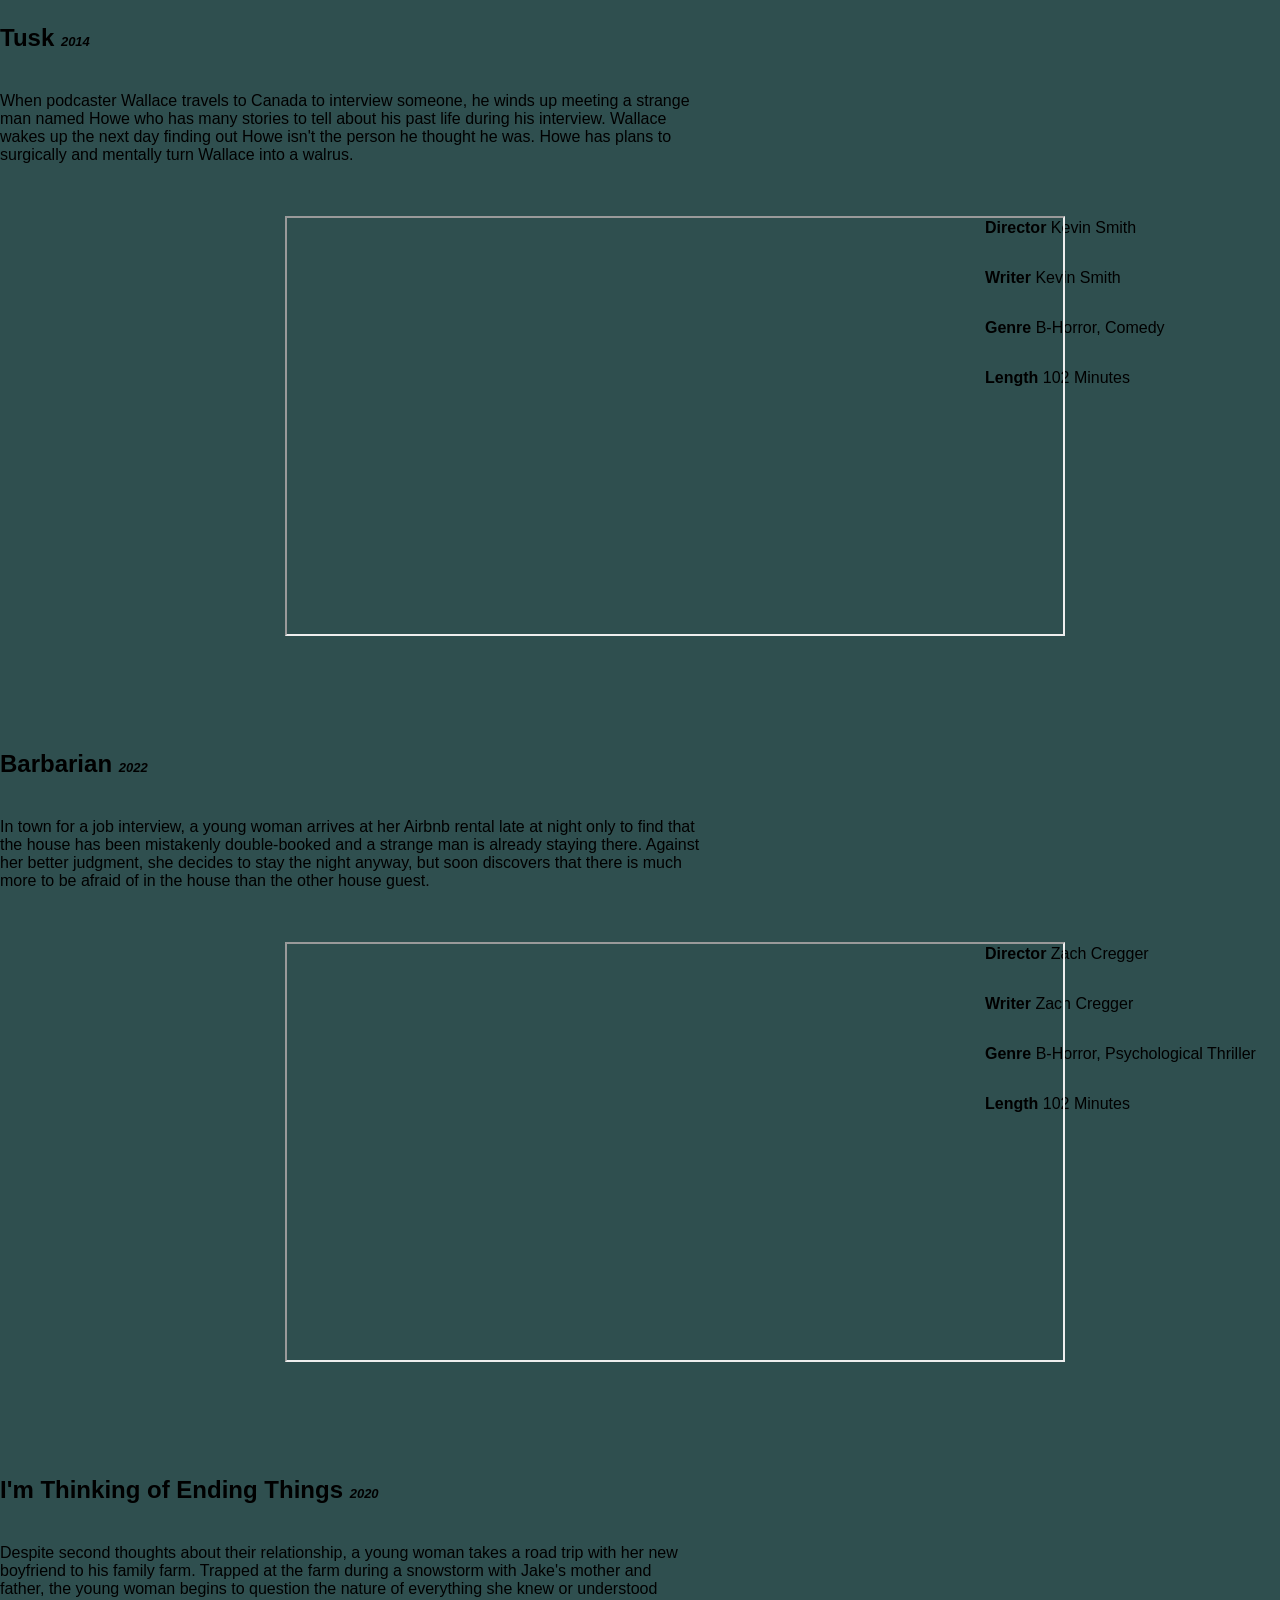
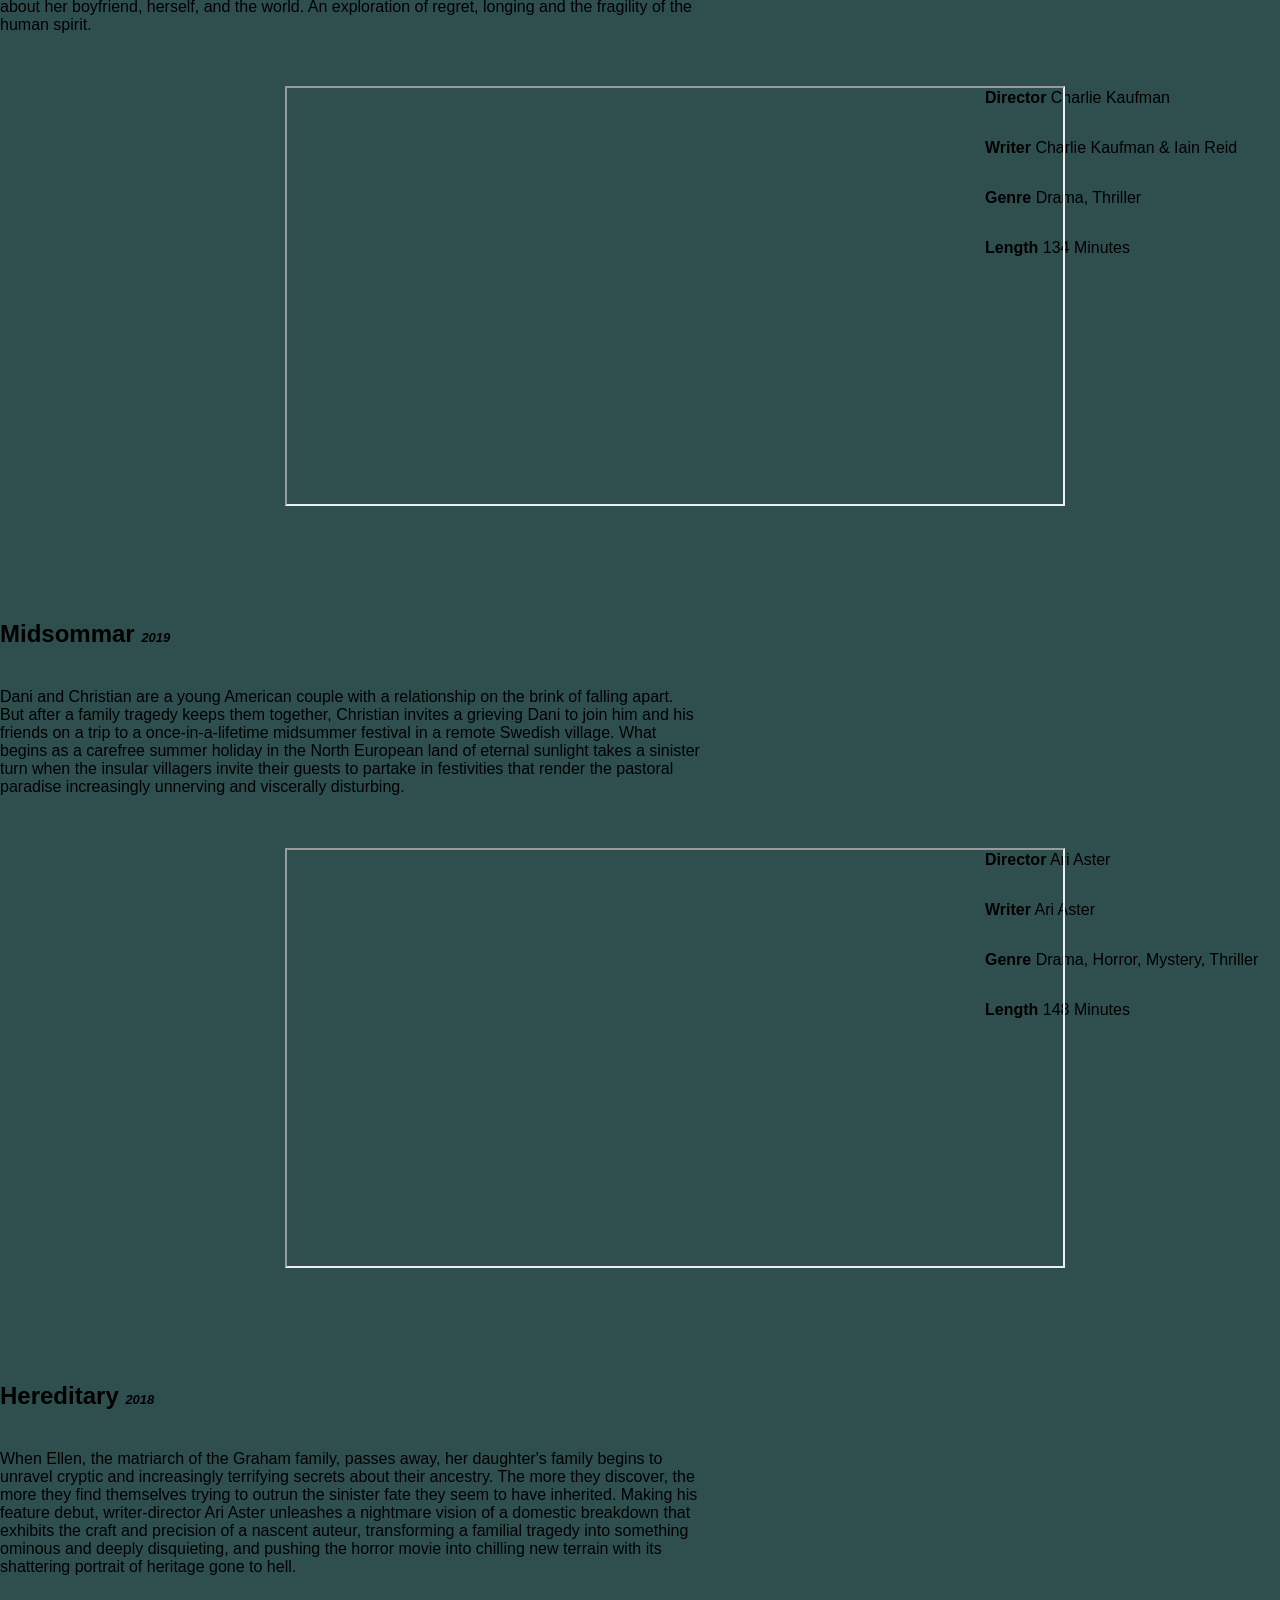
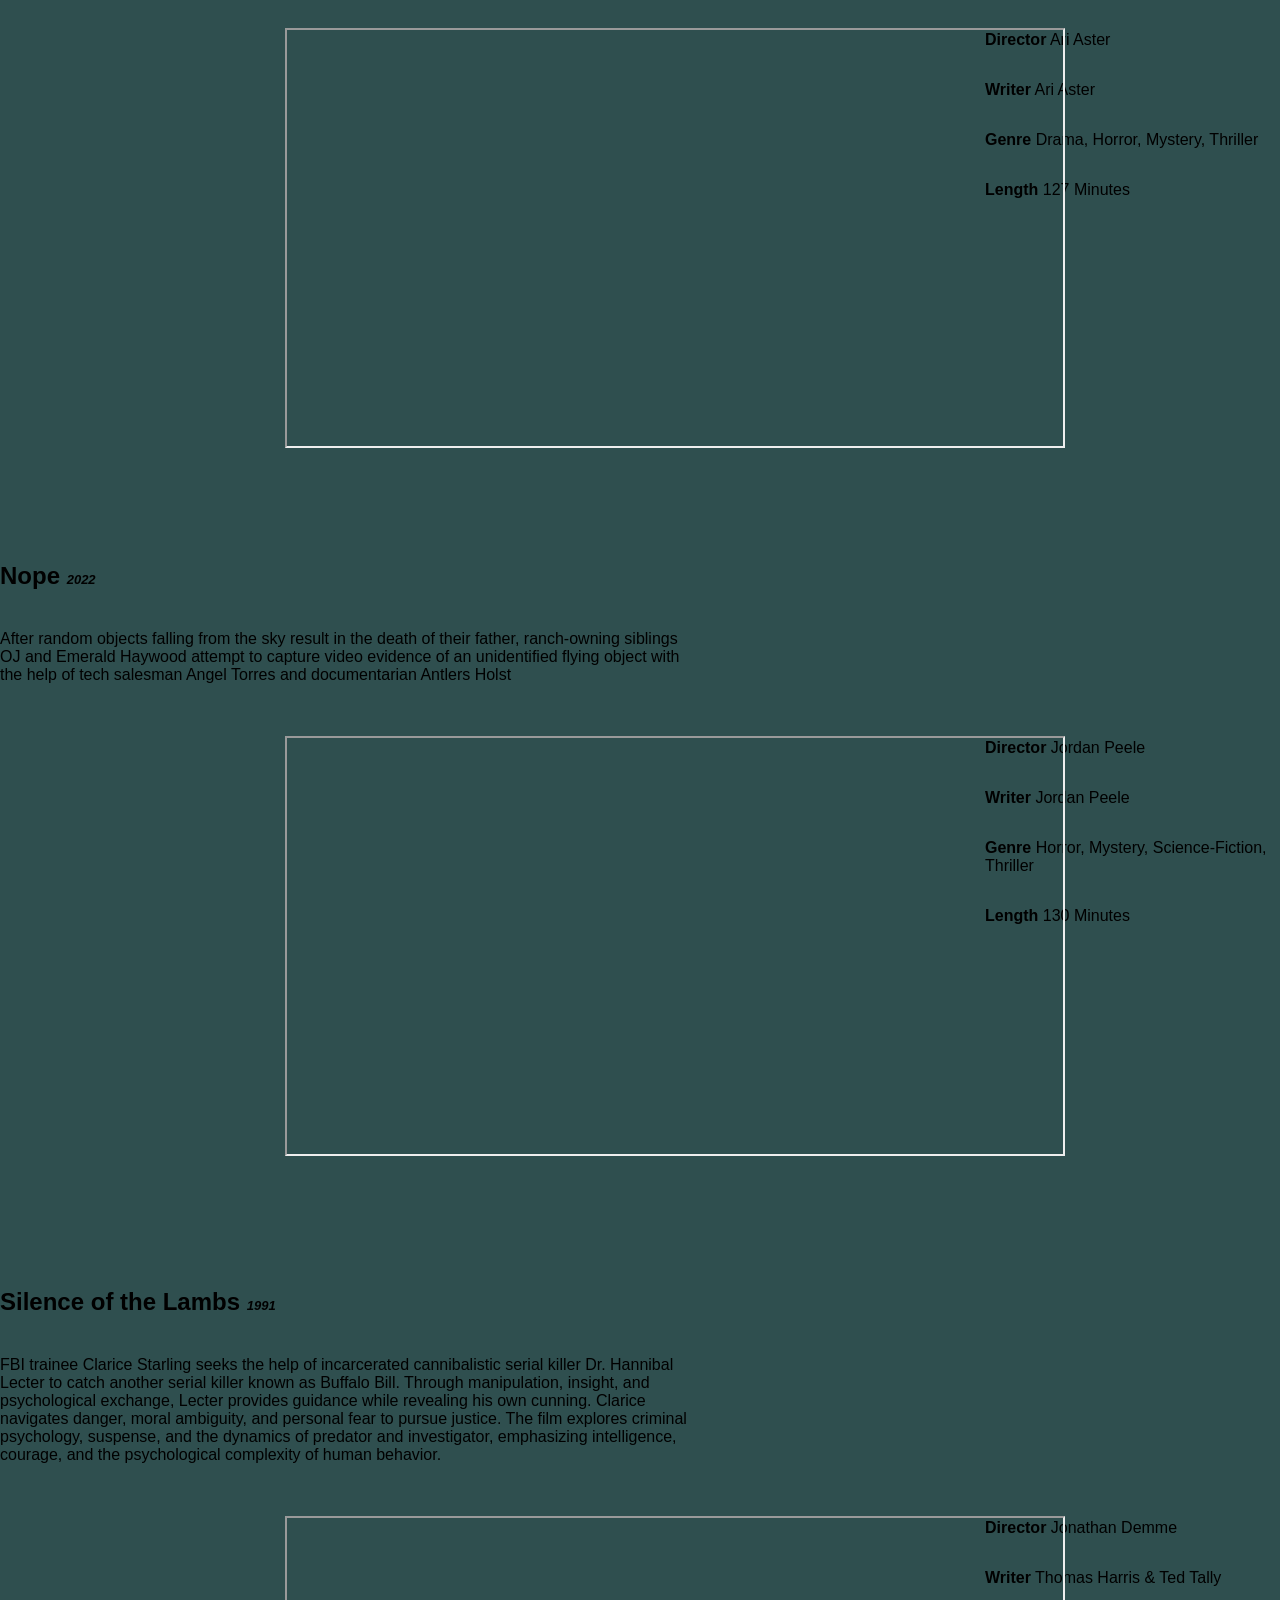
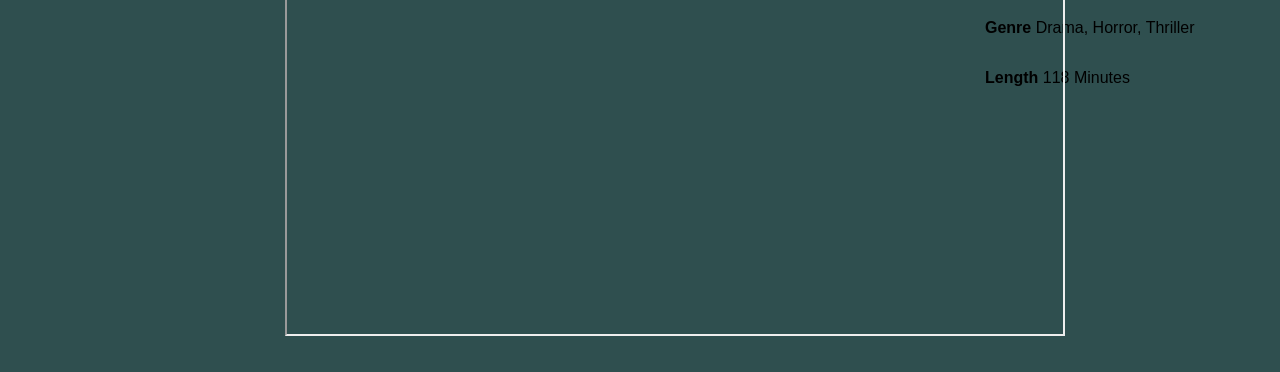
<file: collection.html>
<!DOCTYPE html>
<html lang="de">

<head>
    <meta charset="UTF-8">
    <meta name="viewport" content="width=device-width, initial-scale=1.0">
    <title>Horror Movie Collection</title>
    <link rel="stylesheet" href="css/style.css">
</head>

<body>
    <section>
        <div class="articles">
            <article id="tusk">
                <h3>Tusk <i>2014</i></h3>
                <p>When podcaster Wallace travels to Canada to interview someone,
                    he winds up meeting a strange man named Howe who has many stories to tell about his past life during
                    his interview. Wallace wakes up the next day finding out Howe isn't the person he thought he was.
                    Howe has plans to surgically and mentally turn Wallace into a walrus.</p>
            </article>
        </div>
        <div class="grids">
            <br>
            <p><strong>Director</strong> Kevin Smith</p>
            <p><strong>Writer</strong> Kevin Smith</p>
            <p><strong>Genre</strong> B-Horror, Comedy</p>
            <p><strong>Length</strong> 102 Minutes</p>
        </div>
        <br>
        <br>
        <div class="videos">
            <iframe height="420" width="780" src="https://www.youtube.com/embed/watch?v=eXdPSC5UklU"></iframe>
        </div>
    </section>
    <br>
    <br>
    <br>
    <br>
    <br>
    <section>
        <div class="articles">
            <article id="barbarian">
                <h3>Barbarian <i>2022</i></h3>
                <p>In town for a job interview, a young woman arrives at her Airbnb rental late at night only to find
                    that the house has been mistakenly double-booked and a strange man is already staying there.
                    Against her better judgment, she decides to stay the night anyway, but soon discovers that there is
                    much more to be afraid of in the house than the other house guest.</p>
            </article>
        </div>
        <div class="grids">
            <br>
            <p><strong>Director</strong> Zach Cregger</p>
            <p><strong>Writer</strong> Zach Cregger</p>
            <p><strong>Genre</strong> B-Horror, Psychological Thriller</p>
            <p><strong>Length</strong> 102 Minutes</p>
        </div>
        <br>
        <br>
        <div class="videos">
            <iframe height="420" width="780" src="https://www.youtube.com/embed/watch?v=Dr89pmKrqkI"></iframe>
        </div>
    </section>
    <br>
    <br>
    <br>
    <br>
    <br>
    <section>
        <div class="articles">
            <article id="endingthings">
                <h3>I'm Thinking of Ending Things <i>2020</i></h3>
                <p>Despite second thoughts about their relationship, a young woman takes a road trip with her new
                    boyfriend to his family farm.
                    Trapped at the farm during a snowstorm with Jake's mother and father, the young woman begins to
                    question the nature
                    of everything she knew or understood about her boyfriend, herself, and the world.
                    An exploration of regret, longing and the fragility of the human spirit.</p>
            </article>
        </div>
        <div class="grids">
            <br>
            <p><strong>Director</strong> Charlie Kaufman</p>
            <p><strong>Writer</strong> Charlie Kaufman & Iain Reid</p>
            <p><strong>Genre</strong> Drama, Thriller</p>
            <p><strong>Length</strong> 134 Minutes</p>
        </div>
        <br><br>
        <div class="videos">
            <iframe height="420" width="780" src="https://www.youtube.com/embed/watch?v=O8R99tgTcxU"></iframe>
        </div>
    </section>
    <br>
    <br>
    <br>
    <br>
    <br>
    <section>
        <div class="articles">
            <article id="midsommar">
                <h3>Midsommar <i>2019</i></h3>
                <p>Dani and Christian are a young American couple with a relationship on the brink of falling apart.
                    But after a family tragedy keeps them together, Christian invites a grieving
                    Dani to join him and his friends on a trip to a once-in-a-lifetime midsummer festival in a remote
                    Swedish village.
                    What begins as a carefree summer holiday in the North European land
                    of eternal sunlight takes a sinister turn when the insular villagers invite their guests to partake
                    in festivities
                    that render the pastoral paradise increasingly unnerving and viscerally disturbing.</p>
            </article>
        </div>
        <div class="grids">
            <br>
            <p><strong>Director</strong> Ari Aster</p>
            <p><strong>Writer</strong> Ari Aster</p>
            <p><strong>Genre</strong> Drama, Horror, Mystery, Thriller</p>
            <p><strong>Length</strong> 148 Minutes</p>
        </div>
        <br>
        <br>
        <div class="videos">
            <iframe height="420" width="780" src="https://www.youtube.com/embed/watch?v=O8R99tgTcxU"></iframe>
        </div>
    </section>
    <br>
    <br>
    <br>
    <br>
    <br>
    <section>
        <div class="articles">
            <article id="hereditary">
                <h3>Hereditary <i>2018</i></h3>
                <p>When Ellen, the matriarch of the Graham family, passes away, her daughter's family begins to unravel
                    cryptic and increasingly terrifying secrets about their ancestry. The more they discover, the more
                    they
                    find themselves trying to outrun the sinister fate they seem to have inherited. Making his feature
                    debut,
                    writer-director Ari Aster unleashes a nightmare vision of a domestic breakdown that exhibits the
                    craft
                    and precision of a nascent auteur, transforming a familial tragedy into something ominous and deeply
                    disquieting, and pushing the horror movie into chilling new terrain with its shattering portrait
                    of heritage gone to hell.</p>
            </article>
        </div>
        <div class="grids">
            <br>
            <p><strong>Director</strong> Ari Aster</p>
            <p><strong>Writer</strong> Ari Aster</p>
            <p><strong>Genre</strong> Drama, Horror, Mystery, Thriller</p>
            <p><strong>Length</strong> 127 Minutes</p>
        </div>
        <br>
        <br>
        <div class="videos">
            <iframe height="420" width="780" src="https://www.youtube.com/embed/watch?v=V6wWKNij_1M"></iframe>
        </div>
    </section>
    <br>
    <br>
    <br>
    <br>
    <br>
    <section>
        <div class="articles">
            <article id="nope">
                <h3>Nope <i>2022</i></h3>
                <p>After random objects falling from the sky result in the death of their father,
                    ranch-owning siblings OJ and Emerald Haywood attempt to capture video evidence of an unidentified
                    flying object with the help of tech salesman Angel Torres and documentarian Antlers Holst</p>
            </article>
        </div>
        <div class="grids">
            <br>
            <p><strong>Director</strong> Jordan Peele</p>
            <p><strong>Writer</strong> Jordan Peele</p>
            <p><strong>Genre</strong> Horror, Mystery, Science-Fiction, Thriller</p>
            <p><strong>Length</strong> 130 Minutes</p>
        </div>
        <br>
        <br>
        <div class="videos">
            <iframe height="420" width="780" src="https://www.youtube.com/embed/watch?v=In8fuzj3gck"></iframe>
        </div>
        <br>
    </section>
    <br>
    <br>
    <br>
    <br>
    <br>
    <section>
        <div class="articles">
            <article id="silence">
                <h3>Silence of the Lambs <i>1991</i></h3>
                <p>FBI trainee Clarice Starling seeks the help of incarcerated cannibalistic serial killer
                    Dr. Hannibal Lecter to catch another serial killer known as Buffalo Bill. Through manipulation,
                    insight, and psychological exchange, Lecter provides guidance while revealing his own cunning.
                    Clarice navigates danger, moral ambiguity, and personal fear to pursue justice.
                    The film explores criminal psychology, suspense, and the dynamics of predator and investigator,
                    emphasizing intelligence, courage, and the psychological complexity of human behavior.</p>
            </article>
        </div>
        <div class="grids">
            <br>
            <p><strong>Director</strong> Jonathan Demme</p>
            <p><strong>Writer</strong> Thomas Harris & Ted Tally</p>
            <p><strong>Genre</strong> Drama, Horror, Thriller</p>
            <p><strong>Length</strong> 118 Minutes</p>
        </div>
        <br>
        <br>
        <div class="videos">
            <iframe height="420" width="780" src="https://www.youtube.com/embed/watch?v=6iB21hsprAQ"></iframe>
        </div>
        <br>
        <br>
    </section>
</body>

</html>
</file>
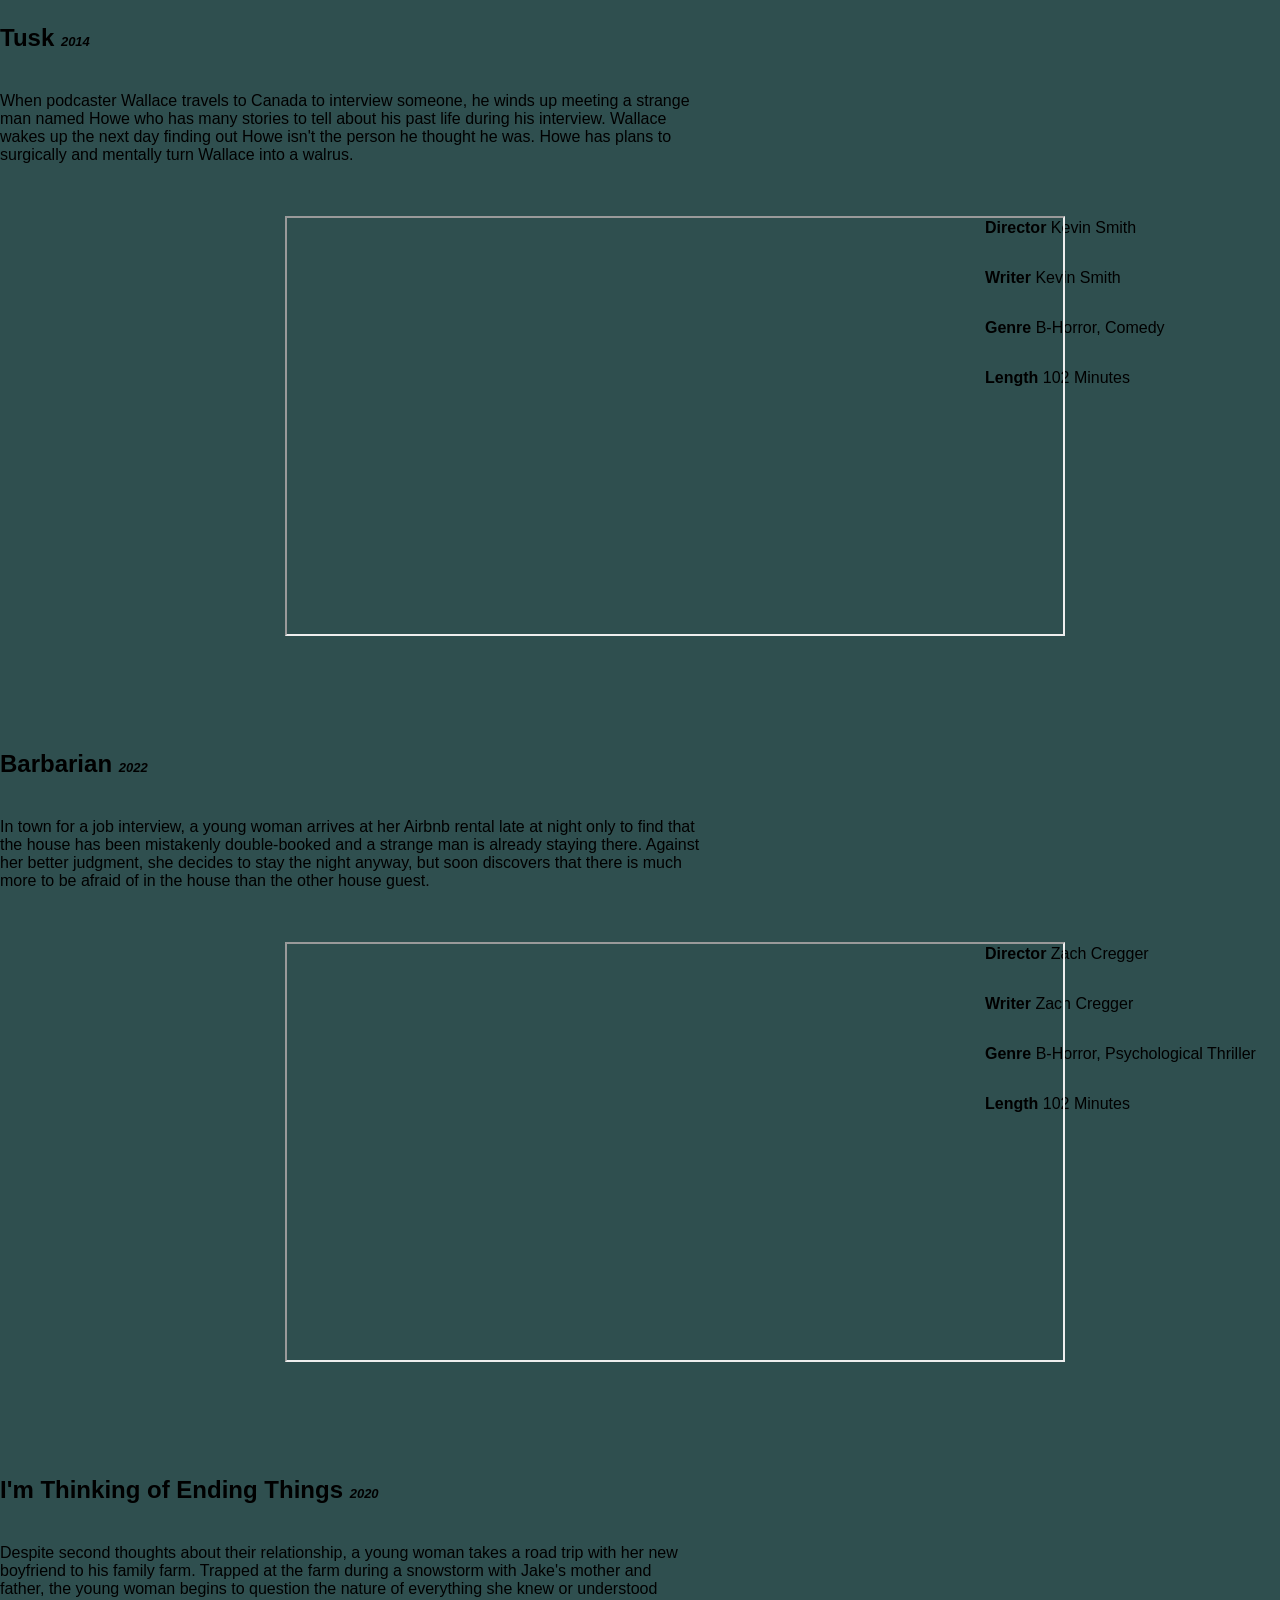
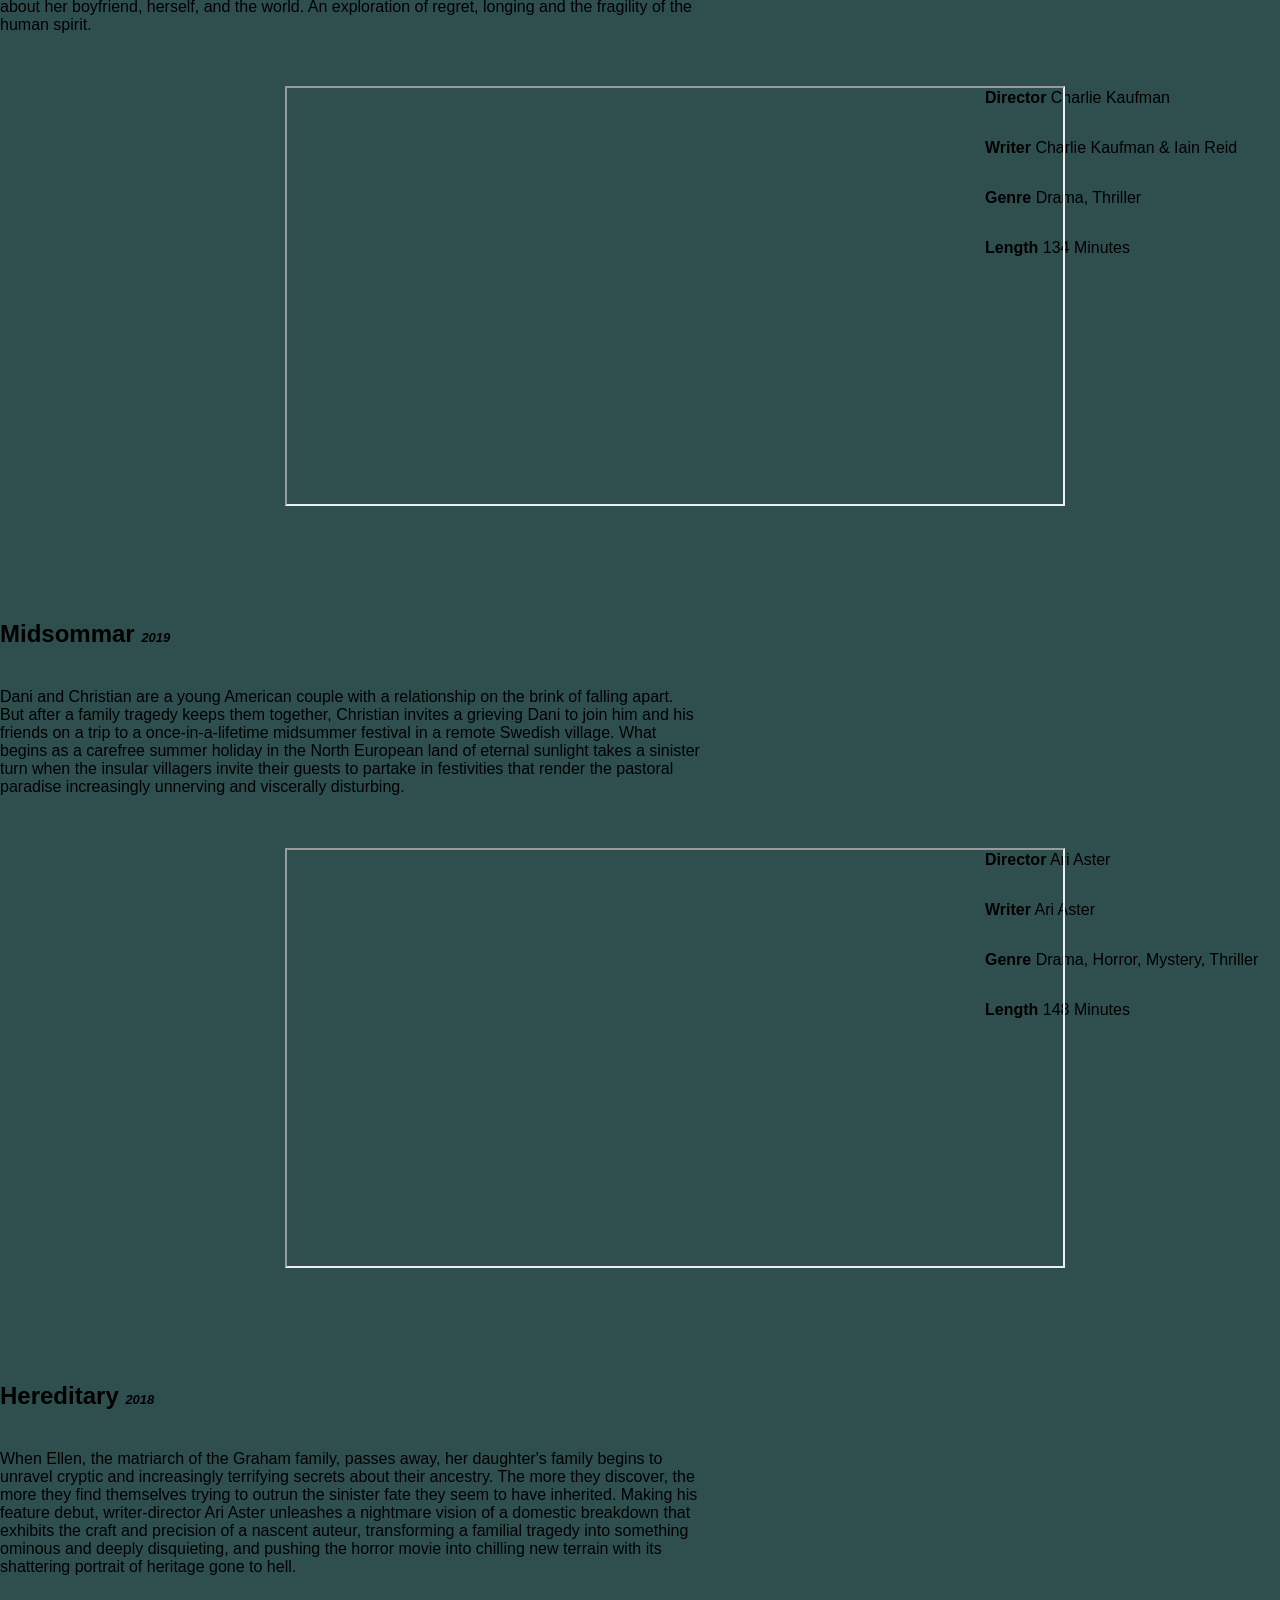
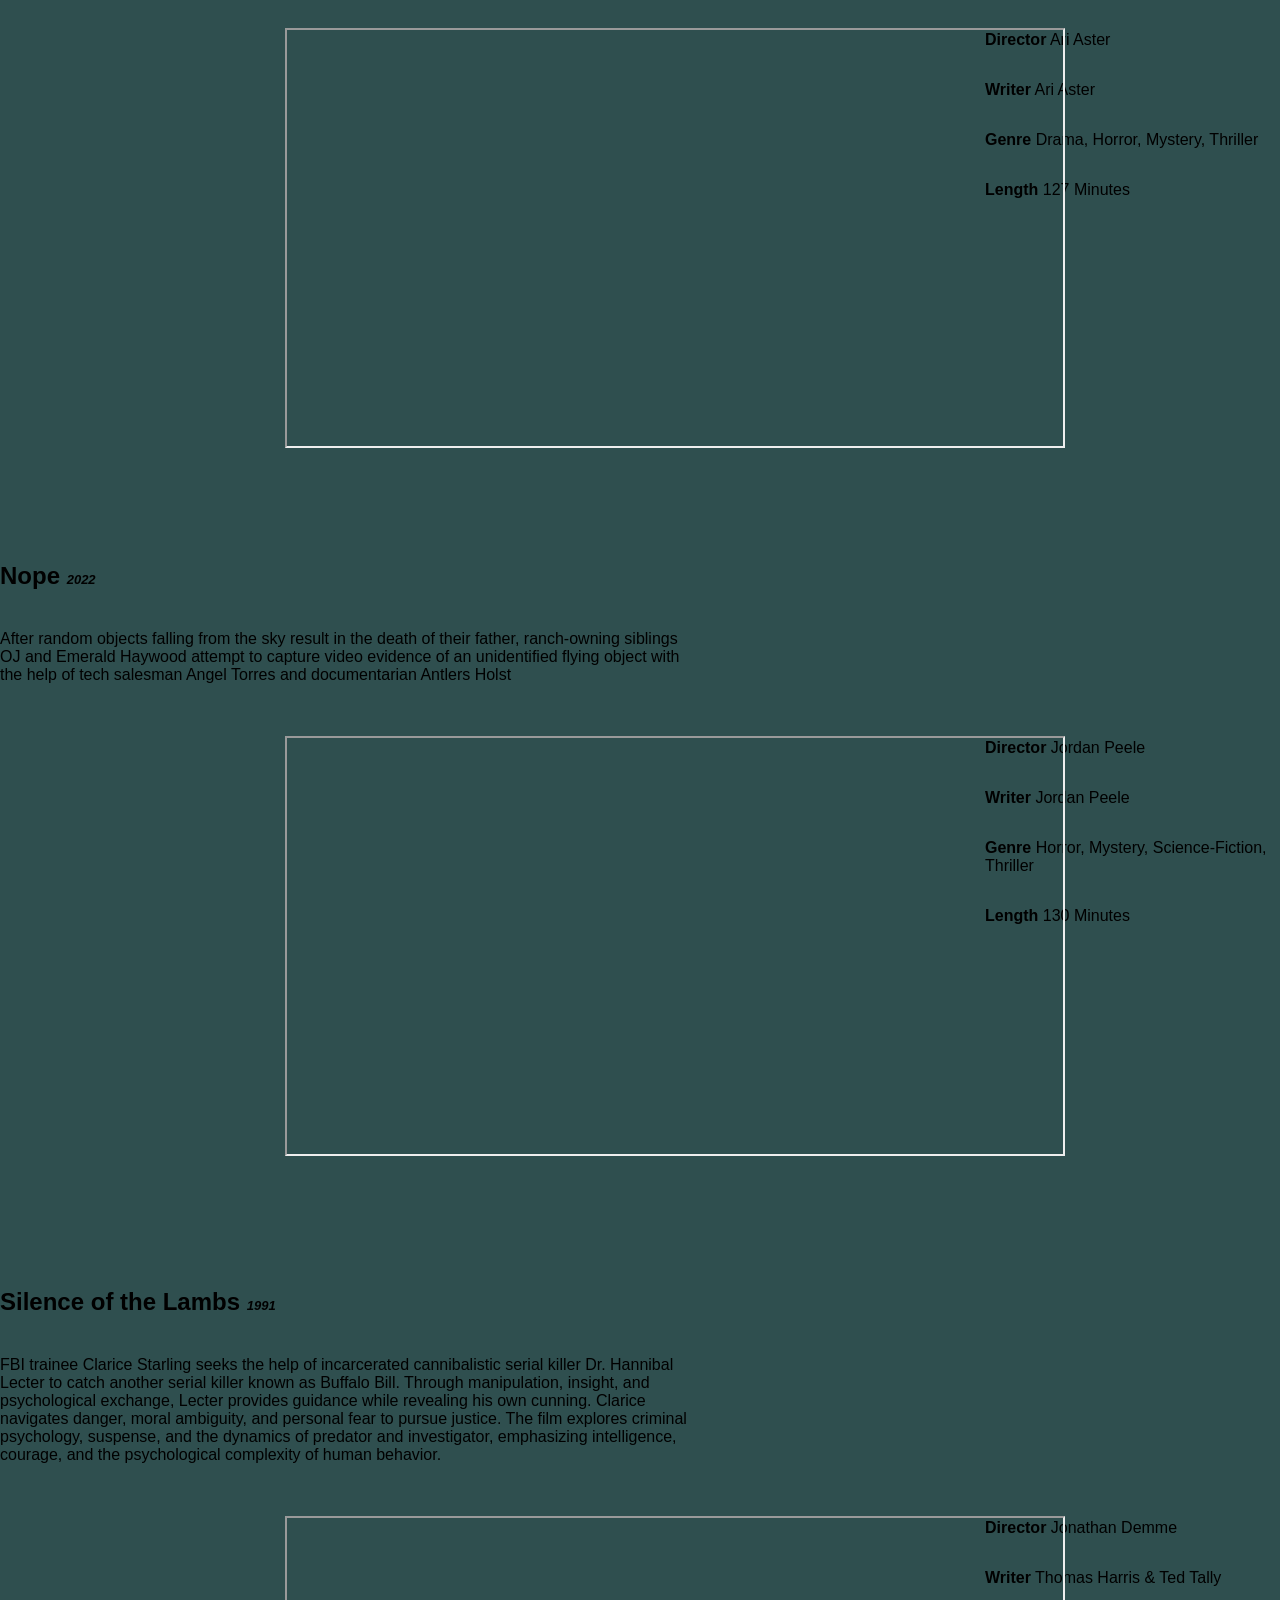
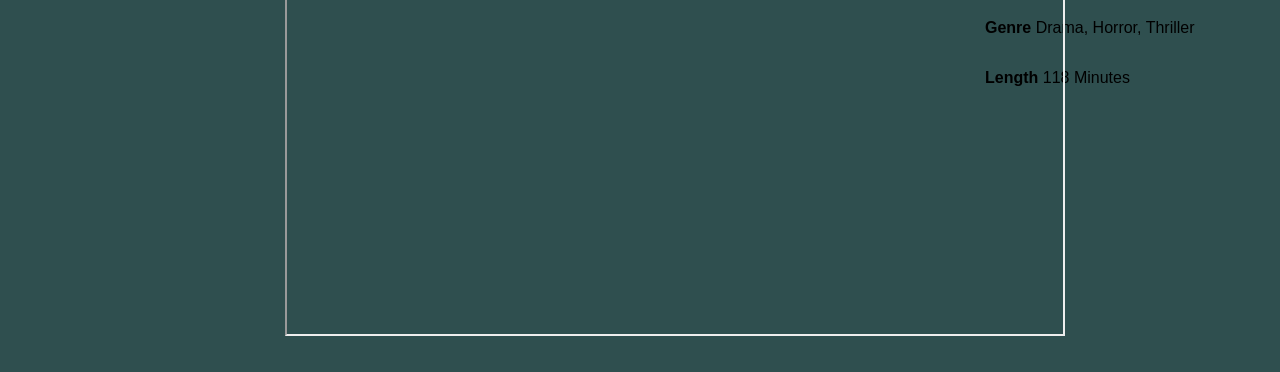
<file: subfolder/collection.html>
<!DOCTYPE html>
<html lang="de">

<head>
    <meta charset="UTF-8">
    <meta name="viewport" content="width=device-width, initial-scale=1.0">
    <title>Horror Movie Collection</title>
    <link rel="stylesheet" href="../css/style.css">
</head>

<body>
    <section>
        <div class="articles">
            <article id="tusk">
                <h3>Tusk <i>2014</i></h3>
                <p>When podcaster Wallace travels to Canada to interview someone,
                    he winds up meeting a strange man named Howe who has many stories to tell about his past life during
                    his interview. Wallace wakes up the next day finding out Howe isn't the person he thought he was.
                    Howe has plans to surgically and mentally turn Wallace into a walrus.</p>
            </article>
        </div>
        <div class="grids">
            <br>
            <p><strong>Director</strong> Kevin Smith</p>
            <p><strong>Writer</strong> Kevin Smith</p>
            <p><strong>Genre</strong> B-Horror, Comedy</p>
            <p><strong>Length</strong> 102 Minutes</p>
        </div>
        <br>
        <br>
        <div class="videos">
            <iframe height="420" width="780" src="https://www.youtube.com/embed/watch?v=eXdPSC5UklU"></iframe>
        </div>
    </section>
    <br>
    <br>
    <br>
    <br>
    <br>
    <section>
        <div class="articles">
            <article id="barbarian">
                <h3>Barbarian <i>2022</i></h3>
                <p>In town for a job interview, a young woman arrives at her Airbnb rental late at night only to find
                    that the house has been mistakenly double-booked and a strange man is already staying there.
                    Against her better judgment, she decides to stay the night anyway, but soon discovers that there is
                    much more to be afraid of in the house than the other house guest.</p>
            </article>
        </div>
        <div class="grids">
            <br>
            <p><strong>Director</strong> Zach Cregger</p>
            <p><strong>Writer</strong> Zach Cregger</p>
            <p><strong>Genre</strong> B-Horror, Psychological Thriller</p>
            <p><strong>Length</strong> 102 Minutes</p>
        </div>
        <br>
        <br>
        <div class="videos">
            <iframe height="420" width="780" src="https://www.youtube.com/embed/watch?v=Dr89pmKrqkI"></iframe>
        </div>
    </section>
    <br>
    <br>
    <br>
    <br>
    <br>
    <section>
        <div class="articles">
            <article id="endingthings">
                <h3>I'm Thinking of Ending Things <i>2020</i></h3>
                <p>Despite second thoughts about their relationship, a young woman takes a road trip with her new
                    boyfriend to his family farm.
                    Trapped at the farm during a snowstorm with Jake's mother and father, the young woman begins to
                    question the nature
                    of everything she knew or understood about her boyfriend, herself, and the world.
                    An exploration of regret, longing and the fragility of the human spirit.</p>
            </article>
        </div>
        <div class="grids">
            <br>
            <p><strong>Director</strong> Charlie Kaufman</p>
            <p><strong>Writer</strong> Charlie Kaufman & Iain Reid</p>
            <p><strong>Genre</strong> Drama, Thriller</p>
            <p><strong>Length</strong> 134 Minutes</p>
        </div>
        <br><br>
        <div class="videos">
            <iframe height="420" width="780" src="https://www.youtube.com/embed/watch?v=O8R99tgTcxU"></iframe>
        </div>
    </section>
    <br>
    <br>
    <br>
    <br>
    <br>
    <section>
        <div class="articles">
            <article id="midsommar">
                <h3>Midsommar <i>2019</i></h3>
                <p>Dani and Christian are a young American couple with a relationship on the brink of falling apart.
                    But after a family tragedy keeps them together, Christian invites a grieving
                    Dani to join him and his friends on a trip to a once-in-a-lifetime midsummer festival in a remote
                    Swedish village.
                    What begins as a carefree summer holiday in the North European land
                    of eternal sunlight takes a sinister turn when the insular villagers invite their guests to partake
                    in festivities
                    that render the pastoral paradise increasingly unnerving and viscerally disturbing.</p>
            </article>
        </div>
        <div class="grids">
            <br>
            <p><strong>Director</strong> Ari Aster</p>
            <p><strong>Writer</strong> Ari Aster</p>
            <p><strong>Genre</strong> Drama, Horror, Mystery, Thriller</p>
            <p><strong>Length</strong> 148 Minutes</p>
        </div>
        <br>
        <br>
        <div class="videos">
            <iframe height="420" width="780" src="https://www.youtube.com/embed/watch?v=O8R99tgTcxU"></iframe>
        </div>
    </section>
    <br>
    <br>
    <br>
    <br>
    <br>
    <section>
        <div class="articles">
            <article id="hereditary">
                <h3>Hereditary <i>2018</i></h3>
                <p>When Ellen, the matriarch of the Graham family, passes away, her daughter's family begins to unravel
                    cryptic and increasingly terrifying secrets about their ancestry. The more they discover, the more
                    they
                    find themselves trying to outrun the sinister fate they seem to have inherited. Making his feature
                    debut,
                    writer-director Ari Aster unleashes a nightmare vision of a domestic breakdown that exhibits the
                    craft
                    and precision of a nascent auteur, transforming a familial tragedy into something ominous and deeply
                    disquieting, and pushing the horror movie into chilling new terrain with its shattering portrait
                    of heritage gone to hell.</p>
            </article>
        </div>
        <div class="grids">
            <br>
            <p><strong>Director</strong> Ari Aster</p>
            <p><strong>Writer</strong> Ari Aster</p>
            <p><strong>Genre</strong> Drama, Horror, Mystery, Thriller</p>
            <p><strong>Length</strong> 127 Minutes</p>
        </div>
        <br>
        <br>
        <div class="videos">
            <iframe height="420" width="780" src="https://www.youtube.com/embed/watch?v=V6wWKNij_1M"></iframe>
        </div>
    </section>
    <br>
    <br>
    <br>
    <br>
    <br>
    <section>
        <div class="articles">
            <article id="nope">
                <h3>Nope <i>2022</i></h3>
                <p>After random objects falling from the sky result in the death of their father,
                    ranch-owning siblings OJ and Emerald Haywood attempt to capture video evidence of an unidentified
                    flying object with the help of tech salesman Angel Torres and documentarian Antlers Holst</p>
            </article>
        </div>
        <div class="grids">
            <br>
            <p><strong>Director</strong> Jordan Peele</p>
            <p><strong>Writer</strong> Jordan Peele</p>
            <p><strong>Genre</strong> Horror, Mystery, Science-Fiction, Thriller</p>
            <p><strong>Length</strong> 130 Minutes</p>
        </div>
        <br>
        <br>
        <div class="videos">
            <iframe height="420" width="780" src="https://www.youtube.com/embed/watch?v=In8fuzj3gck"></iframe>
        </div>
        <br>
    </section>
    <br>
    <br>
    <br>
    <br>
    <br>
    <section>
        <div class="articles">
            <article id="silence">
                <h3>Silence of the Lambs <i>1991</i></h3>
                <p>FBI trainee Clarice Starling seeks the help of incarcerated cannibalistic serial killer
                    Dr. Hannibal Lecter to catch another serial killer known as Buffalo Bill. Through manipulation,
                    insight, and psychological exchange, Lecter provides guidance while revealing his own cunning.
                    Clarice navigates danger, moral ambiguity, and personal fear to pursue justice.
                    The film explores criminal psychology, suspense, and the dynamics of predator and investigator,
                    emphasizing intelligence, courage, and the psychological complexity of human behavior.</p>
            </article>
        </div>
        <div class="grids">
            <br>
            <p><strong>Director</strong> Jonathan Demme</p>
            <p><strong>Writer</strong> Thomas Harris & Ted Tally</p>
            <p><strong>Genre</strong> Drama, Horror, Thriller</p>
            <p><strong>Length</strong> 118 Minutes</p>
        </div>
        <br>
        <br>
        <div class="videos">
            <iframe height="420" width="780" src="https://www.youtube.com/embed/watch?v=6iB21hsprAQ"></iframe>
        </div>
        <br>
        <br>
    </section>
</body>

</html>
</file>
<file: css/style.css>
body {
    display: grid;
    background-color: darkslategrey;
}

.title {
    justify-self: center;
    font-family: 'Franklin Gothic Medium', 'Arial Narrow', Arial, sans-serif;
    font-size: auto;
    margin-top: 25px;
}

.navbar {
    justify-self: right;
    margin-right: 10px;
    padding: 0;
}

.navbar a {
    color: lightpink;
}

.carousel {
  box-sizing: border-box;
  justify-items: center;
}

* {
  box-sizing: border-box;
}

.carousel img {
    height: 480px;
    width: auto;
    align-self: center;
}

body {
    margin: 0;
    font-family: "Helvetica", "Arial", sans-serif;
}

h1 {
    text-align: center;
    font-size: 1.7rem;
}

h2 {
    text-align: center;
    color: black;
}

ul {
    justify-self: center;
    width: 800px;
    height: 600px;
    padding: 20px;
    display: flex;
    gap: 4vw;
}

li {
    justify-items: center;
    list-style-type: none;
    padding: 10px;
}

ul {
    overflow-x: scroll;
    scroll-snap-type: x mandatory;
}

ul::-webkit-scrollbar {
    display: none;                
}

li {
    scroll-snap-align: center;
}

h3 {
    font-size: 24px;
}

p {
    padding: none;
}

i {
    font-size: small;
}

article {
    display: grid;
    float: left;
}

.articles {
    display: grid;
    width: 700px;
    justify-self: center;
    text-align: left;
}

.grids {
    display: grid;
    float: right;
    width: 300px;
    justify-self: right;
    grid-template-columns: auto;
    padding: 5px;
}

.videos {
    display: grid;
    margin-left: 285px;
    justify-self: center;
    height: auto;
}

footer {
  margin-left: 15px;
  font-size: 12px;
}

/*
.carousel h1 {
  text-align: center;
  font-size: 1.7rem;
}

.carousel h2 {
    text-align: center;
    font-family: 'Franklin Gothic Medium', 'Arial Narrow', Arial, sans-serif;
}

.carousel img {
    width: 100%;
}

.carousel ul {
    width: 100vw;
    height: 300px;
    padding: 10px;

    display: flex;
    overflow-x: auto;
    scroll-snap-type: x mandatory;

    columns: 1;
    text-align: center;
}

.carousel li {
    scroll-snap-align: center;
    list-style-type: none;
    flex: 0 0 450px; 
    justify-content: center;
    height: 100%;
    width: 450px;
    padding: 20px;
    margin: 0 10px;

    text-align: center;
}

.carousel li:nth-child(even) {
  background-color: none;
}

.carousel ul::column {
  scroll-snap-align: center;
}

.carousel ul::scroll-button(*) {
  border: 0;
  font-size: 2rem;
  background: none;
  color: black;
  opacity: 0.7;
  cursor: pointer;
}

.carousel ul::scroll-button(*):hover,
.carousel ul::scroll-button(*):focus {
  opacity: 1;
}

.carousel ul::scroll-button(*):active {
  translate: 1px 1px;
}

.carousel ul::scroll-button(*):disabled {
  opacity: 0.2;
  cursor: unset;
}

.carousel ul::scroll-button(left) {
  content: "◄";
}

.carousel ul::scroll-button(right) {
  content: "►";
}


.carousel ul {
  anchor-name: --my-carousel;
}

.carousel ul::scroll-button(*) {
  position: absolute;
  position-anchor: --my-carousel;
}

.carousel ul::scroll-button(left) {
  right: calc(anchor(left) - 70px);
  bottom: calc(anchor(top) + 13px);
}

.carousel ul::scroll-button(right) {
  left: calc(anchor(right) - 70px);
  bottom: calc(anchor(top) + 13px);
}


.carousel ul {
  scroll-marker-group: after;
}


.carousel ul::scroll-marker-group {
  position: absolute;
  position-anchor: --my-carousel;
  top: calc(anchor(bottom) - 70px);
  justify-self: anchor-center;
  display: flex;
  justify-content: center;
  gap: 20px;
}

.carousel ul::column::scroll-marker {
  content: "";
  width: 16px;
  height: 16px;
  background-color: transparent;
  border: 2px solid black;
  border-radius: 10px;
}

.carousel ul::column::scroll-marker:target-before {
  border: 2px solid gray;
}

.carousel ul::column::scroll-marker:target-current {
  background-color: black;
  transition: all 0.7s;
}

.carousel ul::column::scroll-marker:target-after {
  border: 2px solid red;
  background-color: red;
}
</file>
